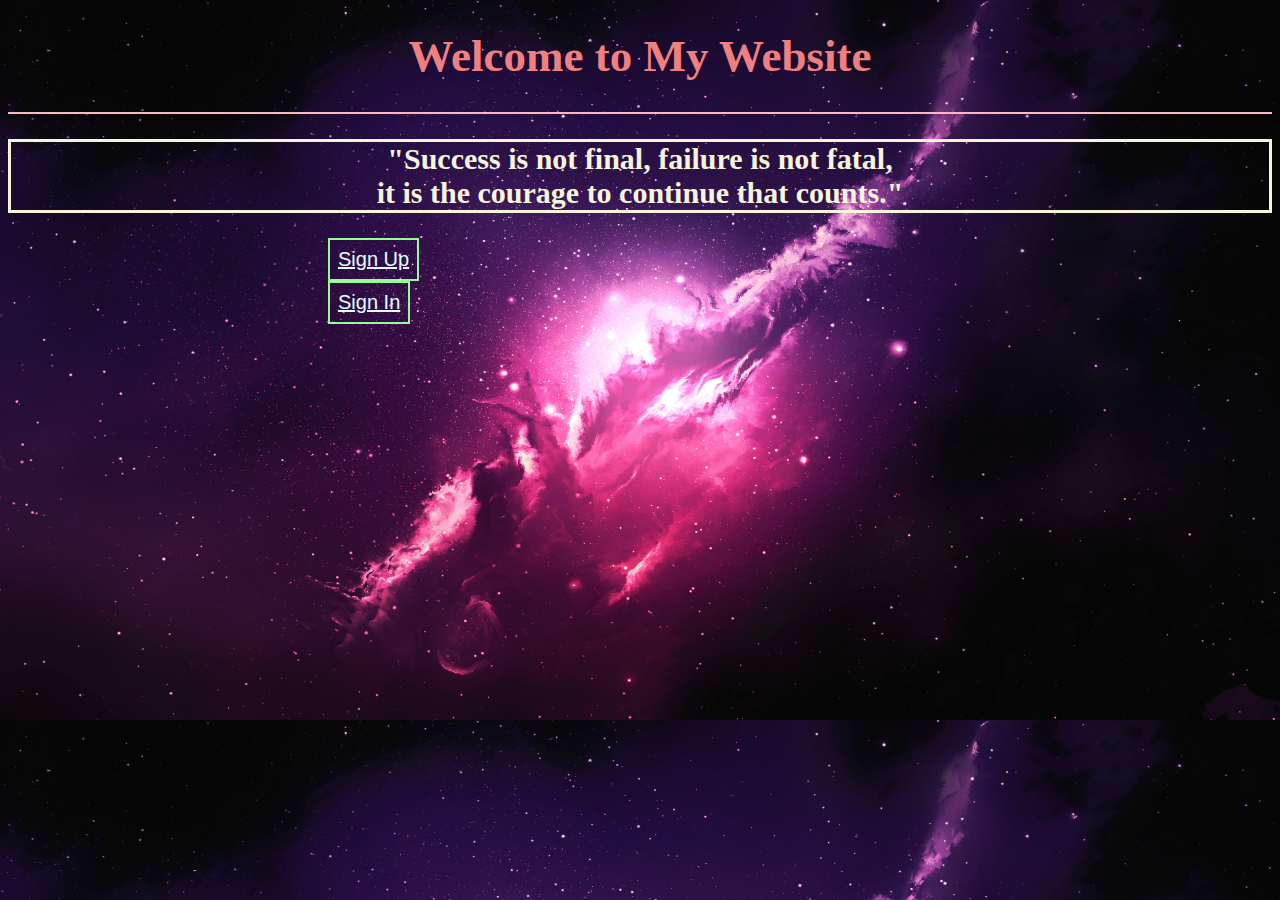
<file: task/index.html>
<!DOCTYPE html>
<html>
<head>
  <title>My Website</title>
  <link rel="stylesheet" type="text/css" href="css/index.css">
</head>
<body>
  <h1>Welcome to My Website</h1>
  <hr color= lightpink>
  <h2>"Success is not final, failure is not fatal,<br> it is the courage to continue that counts." </h2>
  <div class="box-container">
   <div class="box">
  <a href="register.html" class="box1">Sign Up</a>
  </div>
  <div class="box">
  <a href="login.html" class="box1">Sign In</a>
  </div>
  </div>
  <div style="text-align:center;">

</div>
</body>
</html>
</file>
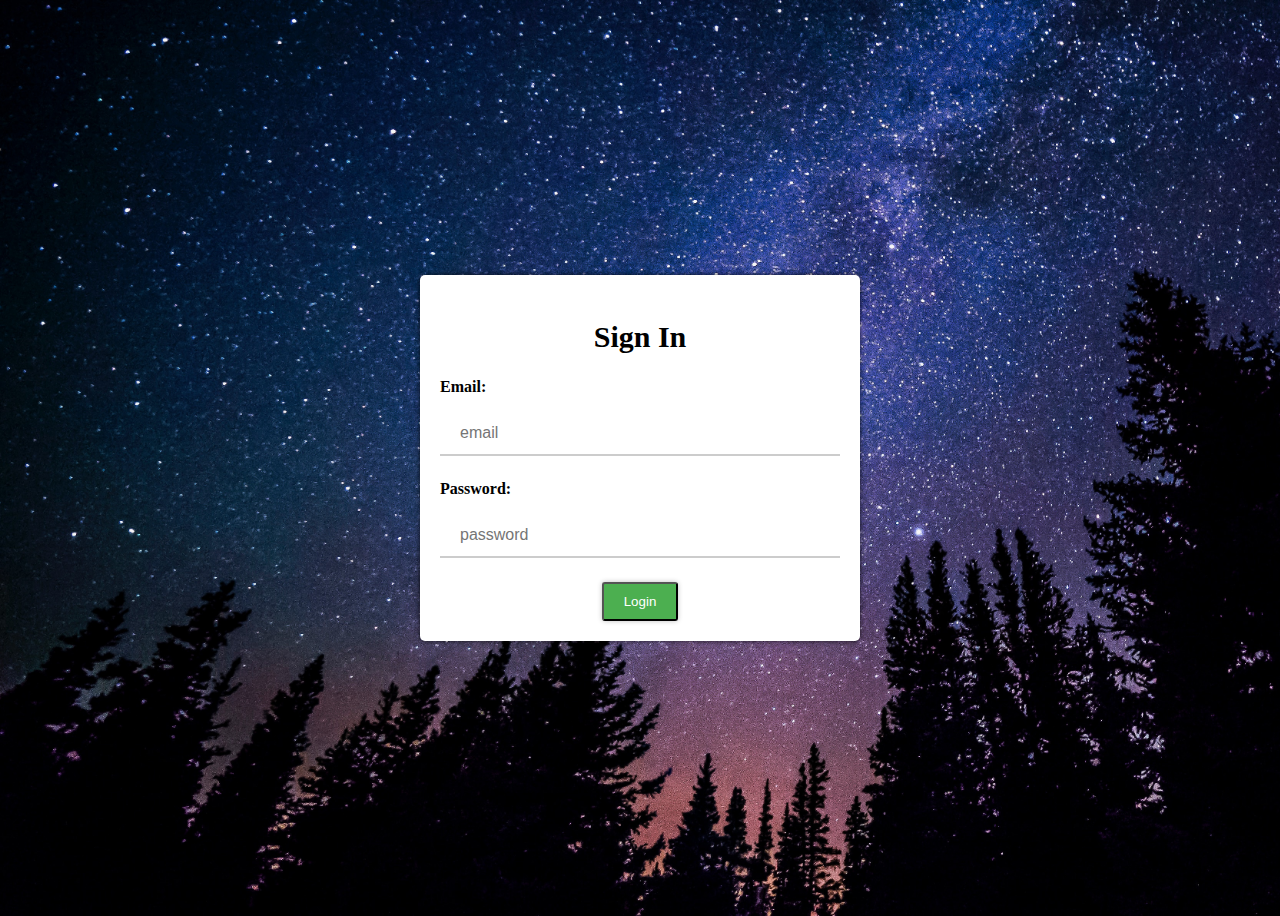
<file: task/login.html>
<!DOCTYPE html>
<html>
<head>
  <title>Sign In</title>
  <link rel="stylesheet" type="text/css" href="css/login.css">
</head>
<body>

  <div class="container">
     <h2>Sign In</h2>
  <form id='login'>
    <div class="form-group">
      <label>Email:</label>
      <input type="text" placeholder="email" required name="email_id" id="email_id">
    </div>
    <div class="form-group">
      <label>Password:</label>
      <input type="password" placeholder="password" required name="password" id="password">
    </div>
    <div class="box">
  <!-- <a href=profile.html class="box1">login</a> -->
  <button type='button' id='save'>Login</button>
  </div>
  </form>
</div>
<script src="js/jquery.min.js"></script>
  <script src="js/login.js"></script>
</body>
</html>
</file>
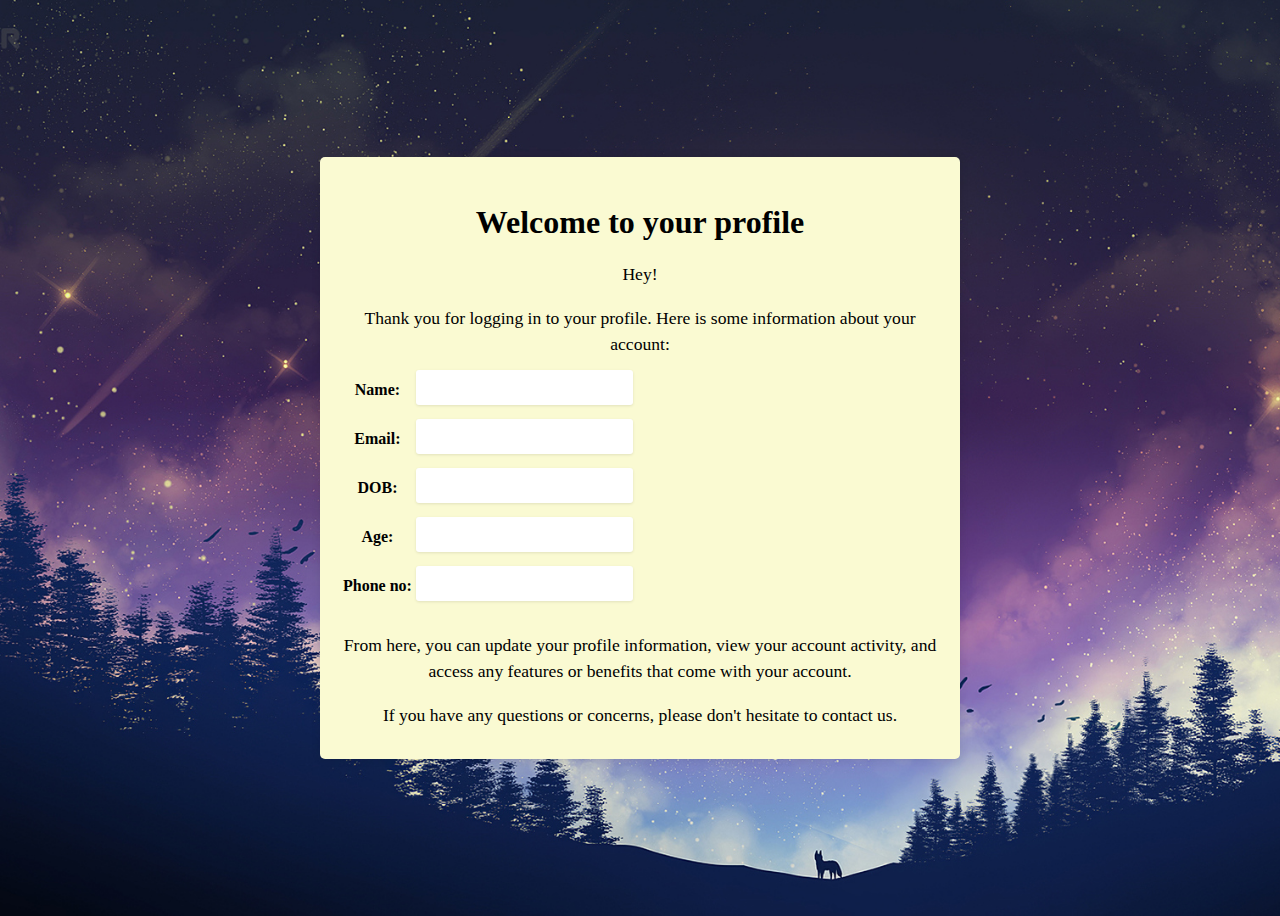
<file: task/profile.html>
<!DOCTYPE html>
<html>
<head>
  <title>User Profile</title>
  <link rel="stylesheet" type="text/css" href="css/profile.css">
</head>
<body>
  <div class="container">
    <h2>Welcome to your profile</h2>
    <p>Hey!</p>
    <p>Thank you for logging in to your profile. Here is some information about your account:</p>
    <!-- <div class="form-group">
      <label>Name:</label>
      <input type="text" id="name" name="name" required>
    </div>
    <div class="form-group">
      <label>Email:</label>
      <input type="email" id="email_id" name="email_id" required>
    </div>
    <div class="form-group">
      <label>DOB:</label>
      <input type="text" id="dob" name="dob" required>
    </div>
    <div class="form-group">
      <label>Age:</label>
      <input type="text" id="age" name="age" required>
    </div>
    <div class="form-group">
      <label>Phone no:</label>
      <input type="text" id="pno" name="pno" required>
    </div> -->
    <table>
      <tr>
        <td><label>Name:</label></td>
        <td><input type="text" id="name" name="name" required></td>
      </tr>
      <tr>
        <td><label>Email:</label></td>
        <td><input type="email" id="email_id" name="email_id" required></td>
      </tr>
      <tr>
        <td><label>DOB:</label></td>
        <td><input type="text" id="dob" name="dob" required></td>
      </tr>
      <tr>
        <td><label>Age:</label></td>
        <td><input type="text" id="age" name="age" required></td>
      </tr>
      <tr>
        <td><label>Phone no:</label></td>
        <td><input type="text" id="pno" name="pno" required></td>
      </tr>
    </table>
    <p>From here, you can update your profile information, view your account activity, and access any features or benefits that come with your account.</p>
    <p>If you have any questions or concerns, please don't hesitate to contact us.</p>
  </div>
</body>
</html>
</file>
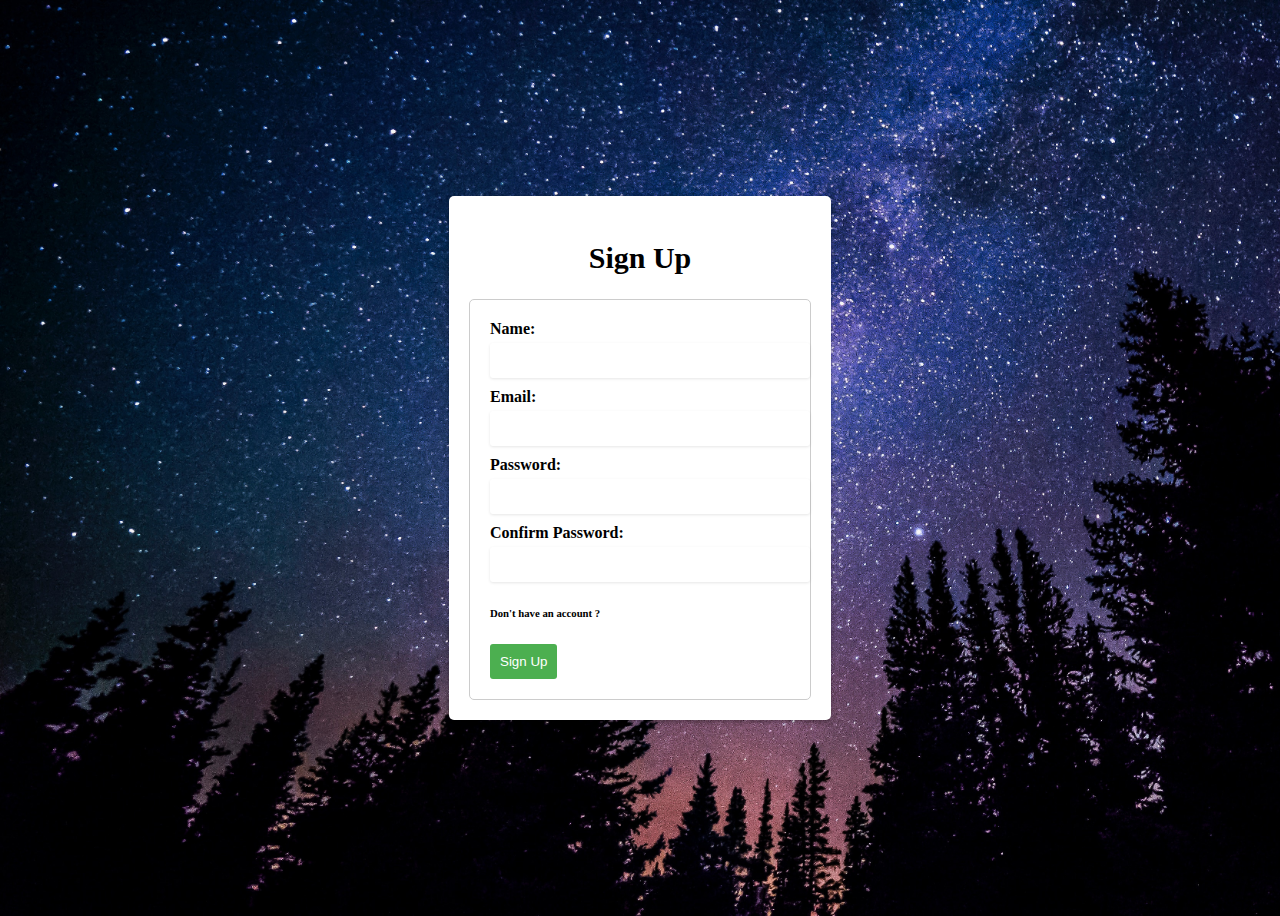
<file: task/register.html>
<!DOCTYPE html>
<html>
<head>
  <title>Sign Up</title>
  <link rel="stylesheet" type="text/css" href="css/register.css">
</head>
<body>
  <div class="container">
  <h2>Sign Up</h2>
  <form id=login>
    <div class="form-group">
      <label for="name">Name:</label>
      <input type="text" id="name" name="name" required>
    </div>
    <div class="form-group">
      <label for="email">Email:</label>
      <input type="email" id="email_id" name="email_id" required>
    </div>
    <div class="form-group">
      <label for="password">Password:</label>
      <input type="password" id="password" name="password" required>
    </div>
    <div class="form-group">
      <label for="confirm-password">Confirm Password:</label>
      <input type="password" id="confirmpassword" name="confirmpassword" required>
    </div>
    <h6>Don't have an account ?</h6>
    <button type="button" id="save">Sign Up</button>
  </form>
</div>
<script src="js/jquery.min.js"></script>
  <script src="js/register.js"></script>
</body>
</html>
</file>
<file: task/css/index.css>
body {
      background-image: url("../assests/galaxy.jpg");
      background-size: cover;
    }
     h1 {
        text-align: center;
        font-size: 45px;
        font-weight: bold;
        color:lightcoral;
        font-family: georgia;
      }
     h2 {
        text-align: center;
        font-size: 30px;
        border-style: solid;
        border-color: beige ;
        color: beige;
      }
    .box {
      border: 2px solid palegreen;
      display: inline-block; 
      padding: 0.5em; 
      margin-right: 20em;  
      margin-left: 20em; 
    }
    .box1{
      color: lightcyan;
  font-size: 20px;
  font-family: Arial, sans-serif;
  }
</file>
<file: task/css/login.css>
body {
      background-image: url("../assests/galaxy1.jpg");
      background-size: cover;
      display: flex;
      justify-content: center;
      align-items: center;
      height: 100vh;
    }
/* Style for the container */
.container {
  width: 400px;
  margin: 50px auto;
  background-color: #fff;
  padding: 20px;
  border-radius: 5px;
  box-shadow: 0px 0px 5px 0px rgba(0,0,0,0.75);
}
h2 {
      text-align: center;
      font-family: aerial;
      font-size: 30px;
    }
/* Style for the form */
form {
  display: flex;
  flex-direction: column;
}

/* Style for form groups */
.form-group {
  display: flex;
      flex-direction: column;
      margin-bottom: 1rem;
      width: 100%;
      max-width: 400px;
}

/* Style for labels */
label {
  font-weight: bold;
      margin-bottom: 0.5rem;
}

/* Style for inputs */
input[type="text"],input[type="password"]{
      width: 100%;
      padding: 12px 20px;
      margin: 8px 0;
      box-sizing: border-box;
      border: none;
      border-bottom: 2px solid #ccc;
      font-size: 16px;
}

/* Style for login button */
.box {
  display: flex;
  justify-content: center;
}

#save {
  background-color: #4CAF50;
  color: white;
  padding: 10px 20px;
  border-radius: 3px;
  text-decoration: none;
  box-shadow: 0px 0px 5px 0px rgba(0,0,0,0.25);
}

#save:hover {
  background-color: #3e8e41;
}
</file>
<file: task/css/profile.css>
body {

      background-image: url("../assests/galaxy2.jpg");
      background-size: cover;
      display: flex;
      justify-content: center;
      align-items: center;
      height: 100vh;
    }
    
    /* Style the container */
    .container {
      max-width: 600px;
      text-align: center;
      background-color: lightgoldenrodyellow;
      padding: 20px;
      border-radius: 5px;
      box-shadow: 0px 0px 10px rgba(0, 0, 0, 0.1);
    }
    
    /* Style the headings */
    h2 {
      font-size: 2em;
      margin-bottom: 20px;
    }
    
    /* Style the paragraphs */
    p {
      font-size: 1.1em;
      line-height: 1.5;
      margin-bottom: 10px;
    }
    
   label {
      display: block;
      margin-bottom: 5px;
      font-weight: bold;
    }
    input[type=text], input[type=email], input[type=text], input[type=text] {
      display: block;
      width: 100%;
      padding: 10px;
      margin-bottom: 10px;
      border: none;
      border-radius: 3px;
      box-shadow: 0 1px 3px rgba(0,0,0,0.1);
    }
    
    /* Style the strong tags */
    strong {
      font-weight: bold;
    }
</file>
<file: task/css/register.css>
body {
      background-image: url("../assests/galaxy1.jpg");
      background-size: cover;
      display: flex;
      justify-content: center;
      align-items: center;
      height: 100vh;

    }
    .container {
      background-color: #fff;
      max-width: 500px;
      margin: 0 auto;
      padding: 20px;
      border-radius: 5px;
      box-shadow: 0 2px 5px rgba(0,0,0,0.3);
    }
    h2 {
      text-align: center;
      font-family: aerial;
      font-size: 30px;
    }
    form {
      width: 300px;
      padding: 20px;
      border: 1px solid #ccc;
      border-radius: 5px;
    }
    label {
      display: block;
      margin-bottom: 5px;
      font-weight: bold;
    }
    input[type=text], input[type=email], input[type=password] {
      display: block;
      width: 100%;
      padding: 10px;
      margin-bottom: 10px;
      border: none;
      border-radius: 3px;
      box-shadow: 0 1px 3px rgba(0,0,0,0.1);
    }
    button[type=button] {
     display: block;
     justify-content: center;
      margin-top: 20px;
      padding: 10px;
      background-color: #4CAF50;
      color: #fff;
      border: none;
      border-radius: 3px;
      cursor: pointer;
    }
    button[type=button]:hover {
      background-color: #3e8e41;
    }
</file>
